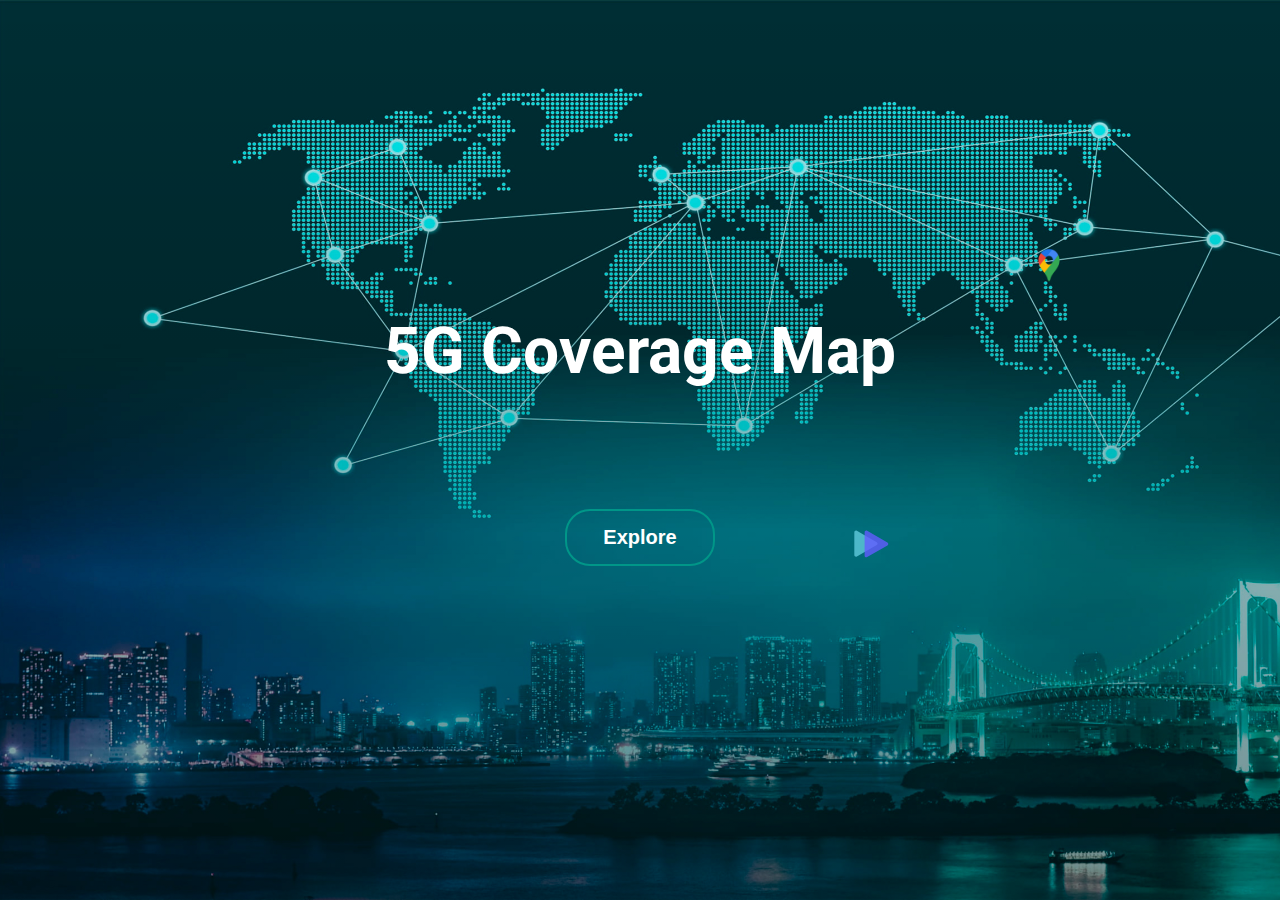
<file: index.html>
<!DOCTYPE html>
<html lang="en">

<head>
  <meta charset="UTF-8" />
  <meta http-equiv="X-UA-Compatible" content="IE=edge" />
  <meta name="viewport" content="width=device-width, initial-scale=1.0" />
  <title>Coverage Map</title>
  <link rel="stylesheet" href="styles.css" />
</head>

<body>
  <div class="container">
    <div class="content">
      <h1>5G Coverage Map</h1>
      <a href="page.html" target="_blank">
        <button type="button"><span></span>
          <div class="buttontext">Explore</div>
        </button>
      </a>
      <a href="https://prezi.com/p/ng6bmvrnavkk/?present=1" target="_blank">
        <svg width="60" height="50" viewBox="0 0 120 100" fill="none" xmlns="http://www.w3.org/2000/svg">
          <g id="triangles">
            <g id="lightGroup">
              <path id="light1" opacity="0.6"
                d="M53.4872 46.3509C55.7436 47.6536 55.7436 50.9105 53.4872 52.2132L13.718 75.174C11.4615 76.4767 8.64104 74.8483 8.64104 72.2428L8.64104 26.3213C8.64104 23.7158 11.4616 22.0874 13.718 23.3901L53.4872 46.3509Z" />
            </g>
            <g id="darkGroup">
              <path id="dark1" opacity="0.8"
                d="M74.9231 46.915C77.1795 48.2177 77.1795 51.4746 74.9231 52.7773L34.3077 76.2266C32.0513 77.5294 29.2308 75.9009 29.2308 73.2955L29.2308 26.3968C29.2308 23.7914 32.0513 22.1629 34.3077 23.4657L74.9231 46.915Z" />
              <path id="dark2" opacity="0.8"
                d="M54.6154 46.915C56.8718 48.2177 56.8718 51.4746 54.6154 52.7773L14 76.2266C11.7436 77.5294 8.92307 75.9009 8.92307 73.2955L8.92308 26.3968C8.92308 23.7914 11.7436 22.1629 14 23.4657L54.6154 46.915Z" />
            </g>
          </g>
        </svg>
      </a>
    </div>
    <a href="https://docs.google.com/spreadsheets/d/18dd-2iOvEVeDQUUXrFB4NhcVpJqjAkqC_KOsAOIDuOY/edit#gid=2112426235"
      onclick="window.open('https\://docs.google.com/spreadsheets/d/1Q2EH12pgQ-ER8aT0VPoRFFp2BuA7Q5Egz1bJt_-Wfz8/edit#gid=732873448');
return true;" target="_blank"><img src="giphy.gif" class="gif"></a>
  </div>
</body>

</html>
</file>
<file: styles.css>
@import url("https://fonts.googleapis.com/css2?family=Roboto:wght@400;700&display=swap");

* {
  box-sizing: border-box;
  margin: 0;
  padding: 0;
}
body {
  margin: 0;
  font-family: "Roboto", sans-serif;
  height: 100vh;
  overflow: hidden;
}

.container {
  height: 100%;
  width: 100%;
  background-image: linear-gradient(rgba(0, 0, 0, 0), rgba(0, 0, 0, 0.4)),
    url(wallpaperflare.com_wallpaper.jpg);
  background-size: cover;
}

.content {
  width: 100%;
  position: absolute;
  top: 50%;
  transform: translateY(-50%);
  text-align: center;
  color: #fff;
}

.content h1 {
  font-size: 4rem;
  padding-bottom: 100px;
}

button {
  width: 150px;
  padding: 15px 0;
  text-align: center;
  margin: 20px 10px;
  border-radius: 25px;
  font-weight: bold;
  font-family: "Trebuchet MS", "Lucida Sans Unicode", "Lucida Grande",
    "Lucida Sans", Arial, sans-serif;
  font-size: 20px;
  border: 2px solid #009688;
  background: transparent;
  color: #fff;
  cursor: pointer;
  position: relative;
  overflow: hidden;
}

span {
  background: black;
  width: 0;
  height: 100%;
  border-radius: 25px;
  position: absolute;
  left: 0;
  bottom: 0;
  z-index: -1;
  /* transition: 0.2s; */
}

button:hover span {
  width: 100%;
}

button:hover span {
  border: none;
}

button:hover .buttontext {
  color: gold;
}

:root {
  --dark-color: #635bff;
  --light-color: #80e9ff;
}

svg {
  cursor: pointer;
  position: absolute;
  top: 205px;
  left: 850px;
}

#darkGroup {
  fill: var(--dark-color);
}
#lightGroup {
  fill: var(--light-color);
}
#dark1,
#light1,
#dark2 {
  transition: all 1s ease;
}
#dark2 {
  transform: translateX(-100%);
}
svg:hover #light1 {
  transform: translateX(20%);
}
svg:hover #dark1 {
  transform: translateX(40%);
  opacity: 0;
}
svg:hover #dark2 {
  transform: translateX(0%);
}
.gif {
  height: 50px;
  width: auto;
  position: absolute;
  top: 248px;
  left: 1024px;
}
</file>
